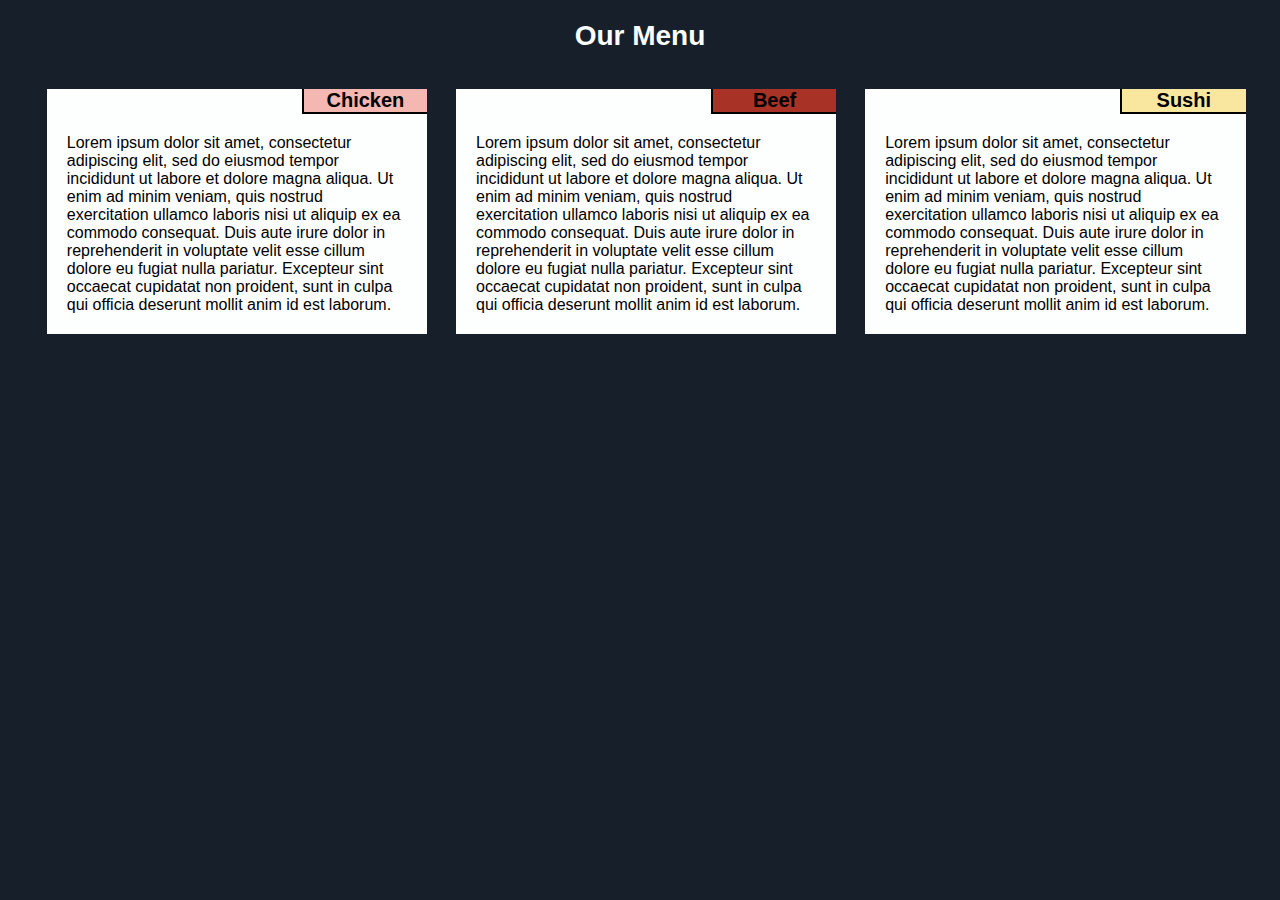
<file: module2-assignment/index.html>
<!DOCTYPE html>
<html>
<head>
	<meta charset="utf-8">
	<meta name="viewport" content="width=device-width, initial-scale=1">
	<title>Module 2 Assignment</title>
	<link rel="stylesheet" href="css/style.css">
</head>
<body>
	<h1 class="heading">Our Menu</h1>
	<div id="wrapper">
		<div class="section" id="sec1">
			<h2 class="section-title">Chicken</h2>
			<p class="dummy-text">
				Lorem ipsum dolor sit amet, consectetur adipiscing elit, sed do eiusmod tempor incididunt ut labore et dolore magna aliqua. Ut enim ad minim veniam, quis nostrud exercitation ullamco laboris nisi ut aliquip ex ea commodo consequat. Duis aute irure dolor in reprehenderit in voluptate velit esse cillum dolore eu fugiat nulla pariatur. Excepteur sint occaecat cupidatat non proident, sunt in culpa qui officia deserunt mollit anim id est laborum. </p>			
		</div>
		<div class="section" id="sec2">
			<h2 class="section-title">Beef</h2>
			<p class="dummy-text">
				Lorem ipsum dolor sit amet, consectetur adipiscing elit, sed do eiusmod tempor incididunt ut labore et dolore magna aliqua. Ut enim ad minim veniam, quis nostrud exercitation ullamco laboris nisi ut aliquip ex ea commodo consequat. Duis aute irure dolor in reprehenderit in voluptate velit esse cillum dolore eu fugiat nulla pariatur. Excepteur sint occaecat cupidatat non proident, sunt in culpa qui officia deserunt mollit anim id est laborum.</p>
		</div>
		<div class="section" id="sec3">
			<h2 class="section-title">Sushi</h2>
			<p class="dummy-text">
				Lorem ipsum dolor sit amet, consectetur adipiscing elit, sed do eiusmod tempor incididunt ut labore et dolore magna aliqua. Ut enim ad minim veniam, quis nostrud exercitation ullamco laboris nisi ut aliquip ex ea commodo consequat. Duis aute irure dolor in reprehenderit in voluptate velit esse cillum dolore eu fugiat nulla pariatur. Excepteur sint occaecat cupidatat non proident, sunt in culpa qui officia deserunt mollit anim id est laborum.</p>
		</div>
	</div>
</body>
</html> 
</html>
</file>
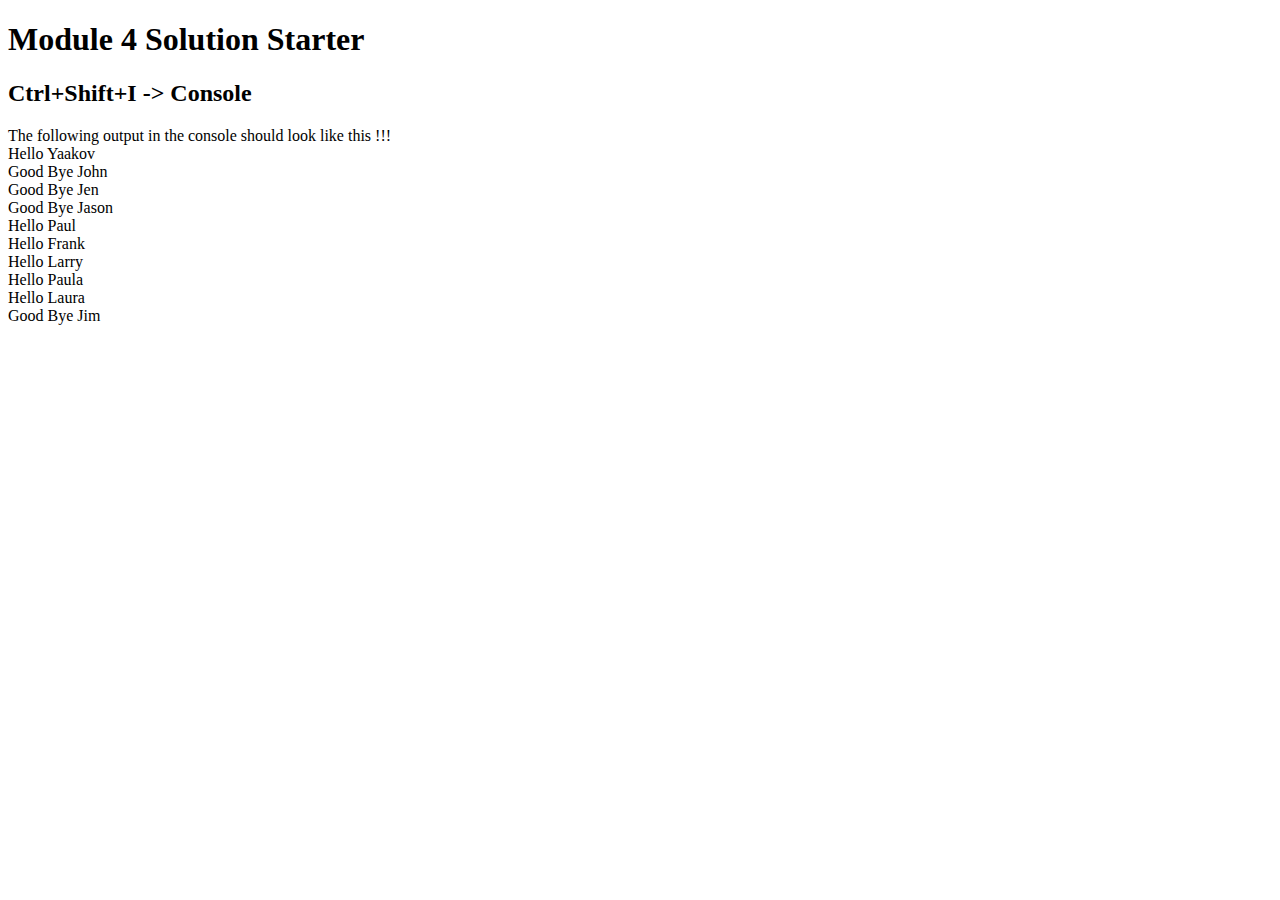
<file: module4/index.html>
<!DOCTYPE html>
<html>
<head>
  <meta charset="utf-8">
  <title>Module 4 Solution Starter</title>
  <script src="SpeakHello.js"></script>
  <script src="SpeakGoodBye.js"></script>
  <script src="script.js"></script>
</head>
<body>
  <h1>Module 4 Solution Starter</h1>
  <h2> Ctrl+Shift+I -> Console </h2>
  <p>The following output in the console should look like this !!!	<br>
  	Hello Yaakov<br>
	Good Bye John<br>
	Good Bye Jen<br>
	Good Bye Jason<br>
	Hello Paul<br>
	Hello Frank<br>
	Hello Larry<br>
	Hello Paula<br>
	Hello Laura<br>
	Good Bye Jim</p>
</body>
</html>
</file>
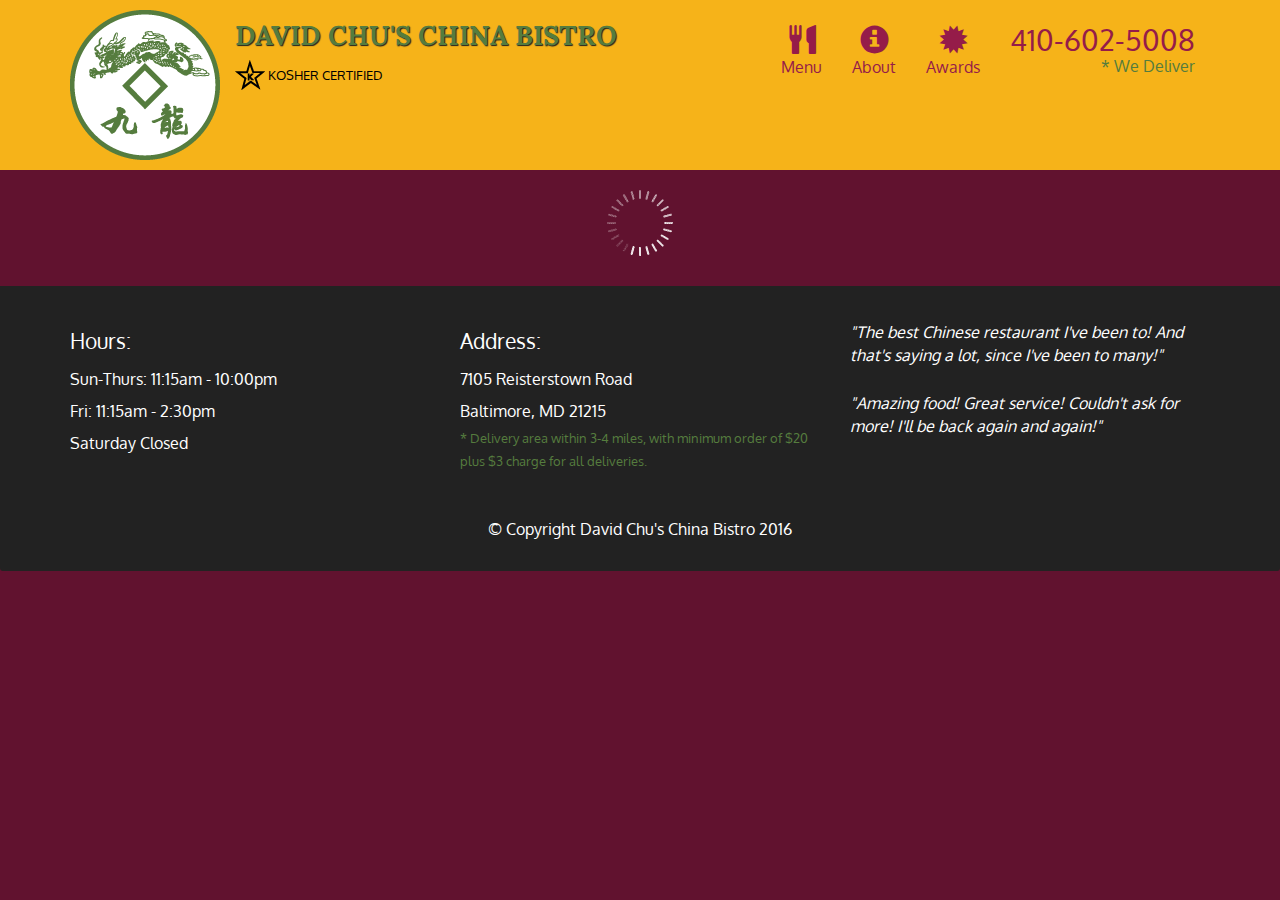
<file: module5/index.html>
<!doctype html>
<html lang="en">
  <head>
    <meta charset="utf-8">
    <meta http-equiv="X-UA-Compatible" content="IE=edge">
    <meta name="viewport" content="width=device-width, initial-scale=1">
    <title>David Chu's China Bistro</title>
    <link rel="stylesheet" href="css/bootstrap.min.css">
    <link rel="stylesheet" href="css/styles.css">
    <link href='https://fonts.googleapis.com/css?family=Oxygen:400,300,700' rel='stylesheet' type='text/css'>
    <link href='https://fonts.googleapis.com/css?family=Lora' rel='stylesheet' type='text/css'>
  </head>
<body>
  <header>
    <nav id="header-nav" class="navbar navbar-default">
      <div class="container">
        <div class="navbar-header">
          <a href="index.html" class="pull-left visible-md visible-lg">
            <div id="logo-img" alt="Logo image"></div>
          </a>

          <div class="navbar-brand">
            <a href="index.html"><h1>David Chu's China Bistro</h1></a>
            <p>
              <img src="images/star-k-logo.png" alt="Kosher certification">
              <span>Kosher Certified</span>
            </p>
          </div>

          <button id="navbarToggle" type="button" class="navbar-toggle collapsed" data-toggle="collapse" data-target="#collapsable-nav" aria-expanded="false">
            <span class="sr-only">Toggle navigation</span>
            <span class="icon-bar"></span>
            <span class="icon-bar"></span>
            <span class="icon-bar"></span>
          </button>
        </div>
        
        <div id="collapsable-nav" class="collapse navbar-collapse">
           <ul id="nav-list" class="nav navbar-nav navbar-right">
            <li id="navHomeButton" class="visible-xs active">
              <a href="index.html">
                <span class="glyphicon glyphicon-home"></span> Home</a>
            </li>
            <li id="navMenuButton">
              <a href="#" onclick="$dc.loadMenuCategories();">
                <span class="glyphicon glyphicon-cutlery"></span><br class="hidden-xs"> Menu</a>
            </li>
            <li>
              <a href="#">
                <span class="glyphicon glyphicon-info-sign"></span><br class="hidden-xs"> About</a>
            </li>
            <li>
              <a href="#">
                <span class="glyphicon glyphicon-certificate"></span><br class="hidden-xs"> Awards</a>
            </li>
            <li id="phone" class="hidden-xs">
              <a href="tel:410-602-5008">
                <span>410-602-5008</span></a><div>* We Deliver</div>
            </li>
          </ul><!-- #nav-list -->
        </div><!-- .collapse .navbar-collapse -->
      </div><!-- .container -->
    </nav><!-- #header-nav -->
  </header>

  <div id="call-btn" class="visible-xs">
    <a class="btn" href="tel:410-602-5008">
    <span class="glyphicon glyphicon-earphone"></span>
    410-602-5008
    </a>
  </div>
  <div id="xs-deliver" class="text-center visible-xs">* We Deliver</div>

  <div id="main-content" class="container"></div>

  <footer class="panel-footer">
    <div class="container">
      <div class="row">
        <section id="hours" class="col-sm-4">
          <span>Hours:</span><br>
          Sun-Thurs: 11:15am - 10:00pm<br>
          Fri: 11:15am - 2:30pm<br>
          Saturday Closed
          <hr class="visible-xs">
        </section>
        <section id="address" class="col-sm-4">
          <span>Address:</span><br>
          7105 Reisterstown Road<br>
          Baltimore, MD 21215
          <p>* Delivery area within 3-4 miles, with minimum order of $20 plus $3 charge for all deliveries.</p>
          <hr class="visible-xs">
        </section>
        <section id="testimonials" class="col-sm-4">
          <p>"The best Chinese restaurant I've been to! And that's saying a lot, since I've been to many!"</p>
          <p>"Amazing food! Great service! Couldn't ask for more! I'll be back again and again!"</p>
        </section>
      </div>
      <div class="text-center">&copy; Copyright David Chu's China Bistro 2016</div>
    </div>
  </footer>

  <!-- jQuery (Bootstrap JS plugins depend on it) -->
  <script src="js/jquery-2.1.4.min.js"></script>
  <script src="js/bootstrap.min.js"></script>
  <script src="js/ajax-utils.js"></script>
  <script src="js/script.js"></script>
</body>
</html>
</file>
<file: module2-assignment/css/style.css>
*{
	box-sizing: border-box;
	margin: 0;
	padding: 0;
	font-family: Helvetica,cursive;
}
.heading{
	margin-bottom: 15px;
	text-align: center;
	font-size: 175%;
	color: #FDFEFE; 

}
body{
	margin: 20px;
	padding: 0;
	background-color: #17202A;
}
.section{
	background-color: #FDFEFE;
	border: 2px solid #17202A;
	margin: 20px; 
}

@media (min-width: 768px) and (max-width: 991px){
	.section{
		width: 46%;
		margin-left:2%;
		margin-right:2%;
		float: left;

	}
	#sec3 {
		clear: both;
		width: 96%;
		margin: 2%;

	}


}
.section-title{
	border-left: 2px solid black;
	border-bottom: 2px solid black;
	text-align: center;
	width: 33%;
	float right;
	position: relative;
	left: 67%;
	font-size: 125%;
}
@media (min-width: 992px){
	.section{
		width: 31%;
		margin-right: 0;
		margin-left: 2%;
		float: left;
	}

}
.dummy-text{
	clear: both;
	padding: 20px;
}
#sec1>h2{
	background-color: #F5B7B1;
}
#sec2>h2{
	background-color: #A93226;
}
#sec3>h2{
	background-color: #F9E79F;
}
</file>
<file: module5/css/styles.css>
body {
  font-size: 16px;
  color: #fff;
  background-color: #61122f;
  font-family: 'Oxygen', sans-serif;
}

/** HEADER **/
#header-nav {
  background-color: #f6b319;
  border-radius: 0;
  border: 0;
}

#logo-img {
  background: url('../images/restaurant-logo_large.png') no-repeat;
  width: 150px;
  height: 150px;
  margin: 10px 15px 10px 0;
}

.navbar-brand {
  padding-top: 25px;
}
.navbar-brand h1 { /* Restaurant name */
  font-family: 'Lora', serif;
  color: #557c3e;
  font-size: 1.5em;
  text-transform: uppercase;
  font-weight: bold;
  text-shadow: 1px 1px 1px #222;
  margin-top: 0;
  margin-bottom: 0;
  line-height: .75;
}
.navbar-brand a:hover, .navbar-brand a:focus {
  text-decoration: none;
}
.navbar-brand p { /* Kosher cert */
  color: #000;
  text-transform: uppercase;
  font-size: .7em;
  margin-top: 15px;
}
.navbar-brand p span { /* Star-K */
  vertical-align: middle;
}

#nav-list {
  margin-top: 10px;
}
#nav-list a {
  color: #951C49;
  text-align: center;
}
#nav-list a:hover {
  background: #E7E7E7;
}
#nav-list a span {
  font-size: 1.8em;
}

#phone {
  margin-top: 5px;
}
#phone a { /* Phone number */
  text-align: right;
  padding-bottom: 0;
}
#phone div { /* We Deliver */
  color: #557c3e;
  text-align: right;
  padding-right: 15px;
}

.navbar-header button.navbar-toggle, .navbar-header .icon-bar {
  border: 1px solid #61122f;
}
.navbar-header button.navbar-toggle {
  clear: both;
  margin-top: -30px;
}
/* END HEADER */

/* FOOTER */
.panel-footer {
  margin-top: 30px;
  padding-top: 35px;
  padding-bottom: 30px;
  background-color: #222;
  border-top: 0;
}
.panel-footer div.row {
  margin-bottom: 35px;
}
#hours, #address {
  line-height: 2;
}
#hours > span, #address > span {
  font-size: 1.3em;
}
#address p {
  color: #557c3e;
  font-size: .8em;
  line-height: 1.8;
}
#testimonials {
  font-style: italic;
}
#testimonials p:nth-child(2) {
  margin-top: 25px;
}
/* END FOOTER */



/* HOME PAGE */
.container .jumbotron {
  box-shadow: 0 0 50px #3F0C1F;
  border: 2px solid #3F0C1F;
}

#menu-tile, #specials-tile, #map-tile {
  height: 250px;
  width: 100%;
  margin-bottom: 15px;
  position: relative;
  border: 2px solid #3F0C1F;
  overflow: hidden;
}
#menu-tile:hover, #specials-tile:hover, #map-tile:hover {
  box-shadow: 0 1px 5px 1px #cccccc;
}
#menu-tile {
  background: url('../images/menu-tile.jpg') no-repeat;
  background-position: center;
}
#specials-tile {
  background: url('../images/specials-tile.jpg') no-repeat;
  background-position: center;
}
#menu-tile span, #specials-tile span, #map-tile span {
  position: absolute;
  bottom: 0;
  right: 0;
  width: 100%;
  text-align: center;
  font-size: 1.6em;
  text-transform: uppercase;
  background-color: #000;
  color: #fff;
  opacity: .8;
}
/* END HOME PAGE */

/* MENU CATEGORIES PAGE */
.category-tile { 
  position: relative;
  border: 2px solid #3F0C1F;
  overflow: hidden;
  width: 200px;
  height: 200px;
  margin: 0 auto 15px;
}
.category-tile span {
  position: absolute;
  bottom: 0;
  right: 0;
  width: 100%;
  text-align: center;
  font-size: 1.2em;
  text-transform: uppercase;
  background-color: #000;
  color: #fff;
  opacity: .8;
}
.category-tile:hover {
  box-shadow: 0 1px 5px 1px #cccccc;
}

#menu-categories-title + div {
  margin-bottom: 50px;
}
/* END MENU CATEGORIES PAGE */

/* SINGLE CATEGORY PAGE */
.menu-item-tile {
  margin-bottom: 25px;
}
.menu-item-tile hr {
  width: 80%;
}
.menu-item-tile .menu-item-price {
  font-size: 1.1em;
  text-align: right;
  margin-top: -15px;
  margin-right: -15px;
}
.menu-item-tile .menu-item-price span {
  font-size: .6em;
}
.menu-item-photo {
  position: relative;
  border: 2px solid #3F0C1F; 
  overflow: hidden;
  padding: 0;
  margin-right: -15px;
  margin-left: auto;
  margin-bottom: 20px;
  max-width: 250px;
}
.menu-item-photo div {
  position: absolute;
  bottom: 0;
  right: 0;
  width: 80px;
  background-color: #557c3e;
  text-align: center;
}
.menu-item-description {
  padding-right: 30px;
}
h3.menu-item-title {
  margin: 0 0 10px;
}
.menu-item-details {
  font-size: .9em;
  font-style: italic;
}
/* END SINGLE CATEGORY PAGE */


/********** Large devices only **********/
@media (min-width: 1200px) {
  .container .jumbotron {
    background: url('../images/jumbotron_1200.jpg') no-repeat;
    height: 675px;
  }
}

/********** Medium devices only **********/
@media (min-width: 992px) and (max-width: 1199px) {
  /* Header */
  #logo-img {
    background: url('../images/restaurant-logo_medium.png') no-repeat;
    width: 100px;
    height: 100px;
    margin: 5px 5px 5px 0;
  }
  /* End Header */

  /* Home Page */
  .container .jumbotron {
    background: url('../images/jumbotron_992.jpg') no-repeat;
    height: 558px;
  }
  /* End Home Page */
}

/********** Small devices only **********/
@media (min-width: 768px) and (max-width: 991px) {
  /* Home Page */
  .container .jumbotron {
    background: url('../images/jumbotron_768.jpg') no-repeat;
    height: 432px;
  }
  /* End Home Page */
}

/********** Extra small devices only **********/
@media (max-width: 767px) {
  /* Header */
  .navbar-brand {
    padding-top: 10px;
    height: 80px;
  }
  .navbar-brand h1 { /* Restaurant name */
    padding-top: 10px;
    font-size: 5vw; /* 1vw = 1% of viewport width */
  }
  .navbar-brand p { /* Kosher cert */
    font-size: .6em;
    margin-top: 12px;
  }
  .navbar-brand p img { /* Star-K */
    height: 20px;
  }

  #collapsable-nav a { /* Collapsed nav menu text */
    font-size: 1.2em;
  }
  #collapsable-nav a span { /* Collapsed nav menu glyph */
    font-size: 1em;
    margin-right: 5px;
  }

  #call-btn > a {
    font-size: 1.5em;
    display: block;
    margin: 0 20px;
    padding: 10px;
    border: 2px solid #fff;
    background-color: #f6b319;
    color: #951c49;
  }
  #xs-deliver {
    margin-top: 5px;
    font-size: .7em;
    letter-spacing: .1em;
    text-transform: uppercase;
  }
  /* End Header */

  /* Footer */
  .panel-footer section {
    margin-bottom: 30px;
    text-align: center;
  }
  .panel-footer section:nth-child(3) {
    margin-bottom: 0; /* margin already exists on the whole row */
  }
  .panel-footer section hr {
    width: 50%;
  }
  /* End Footer */

  /* Home Page */
  .container .jumbotron {
    margin-top: 30px;
    padding: 0;
  }
  #menu-tile, #specials-tile {
    width: 360px;
    margin: 0 auto 15px;
  }

  .menu-item-photo {
    margin-right: auto;
  }
  .menu-item-tile .menu-item-price {
    text-align: center;
  }
  .menu-item-description {
    text-align: center;;
  }
}


/********** Super extra small devices Only :-) (e.g., iPhone 4) **********/
@media (max-width: 479px) {
  /* Header */
  .navbar-brand h1 { /* Restaurant name */
    padding-top: 5px;
    font-size: 6vw;
  }
  /* End Header */
  
  /* Home page */
  #menu-tile, #specials-tile {
    width: 280px;
    margin: 0 auto 15px;
  }

  .col-xxs-12 {
    position: relative;
    min-height: 1px;
    padding-right: 15px;
    padding-left: 15px;
    float: left;
    width: 100%;
  }
}
</file>
